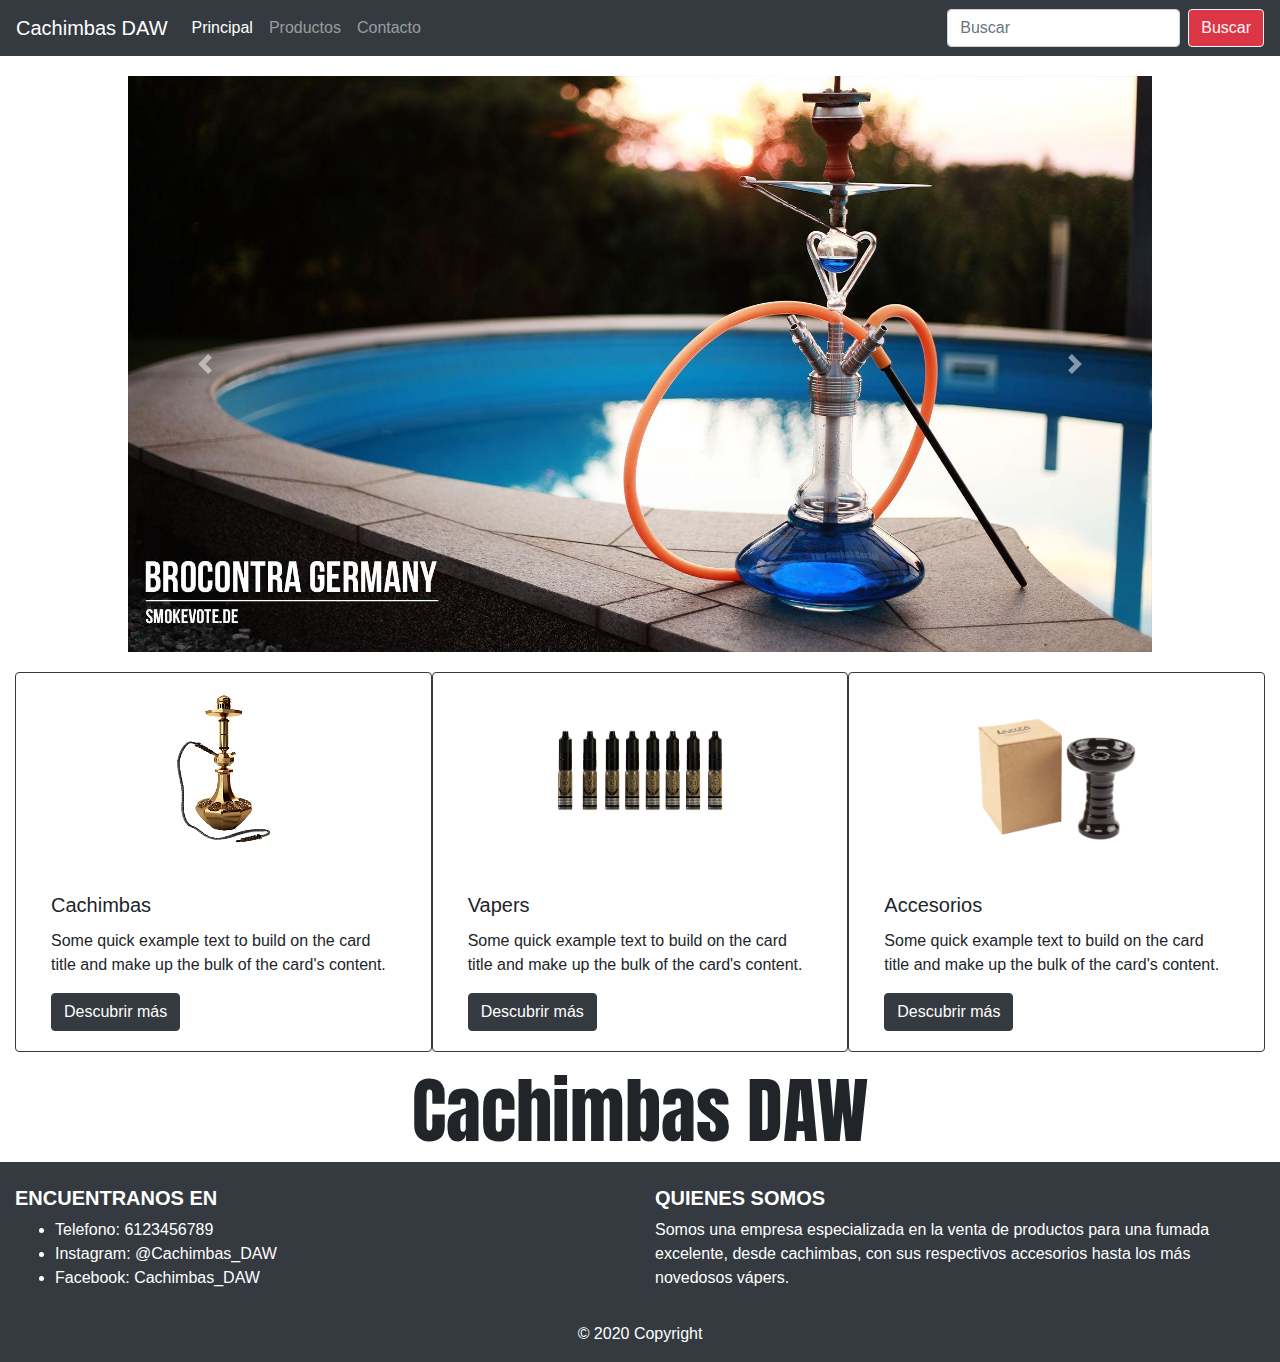
<file: index.html>
<!DOCTYPE html>
<html lang="es">

<head>
  <meta charset="UTF-8">
  <meta name="viewport" content="width=device-width, initial-scale=1.0">
  <title>Cachimbas DAW</title>
  <link rel="stylesheet" href="https://maxcdn.bootstrapcdn.com/bootstrap/4.0.0/css/bootstrap.min.css"
    integrity="sha384-Gn5384xqQ1aoWXA+058RXPxPg6fy4IWvTNh0E263XmFcJlSAwiGgFAW/dAiS6JXm" crossorigin="anonymous">
  <style>
    @import url('https://fonts.googleapis.com/css2?family=Anton&display=swap');

    .contenedor {
      width: 80%;
      margin: 20px auto;
    }

    .estiloLetras {
      font-family: 'Anton', sans-serif;
      font-size: 4.5em;
    }

    .oscuro {
      background-color: #343a40;
    }

    .img-card-personalizada{

      width: 200px;
      height: 200px;
      min-width: 50px;
      min-height: 50px;
      max-width: 200px;
      max-height: 200px;
      align-items: center;
      align-self: center;
      align-content: center;
      

    }


  </style>
</head>

<body>
  <header class="header">
    <nav class="navbar navbar-expand-lg  navbar-default bg-dark navbar-dark">
      <a class="navbar-brand" href="index.html">Cachimbas DAW</a>
      <button class="navbar-toggler" type="button" data-toggle="collapse" data-target="#navbarNav"
        aria-controls="#navbarNav" aria-expanded="false" aria-label="Toggle navigation">
        <span class="navbar-toggler-icon"></span>
      </button>
      <div class="collapse navbar-collapse" id="navbarNav">
        <ul class="navbar-nav">
          <li class="nav-item active">
            <a class="nav-link" href="index.html">Principal <span class="sr-only">(current)</span></a>
          </li>
          <li class="nav-item ">
            <a class="nav-link" href="productos.html">Productos</a>
          </li>
          <li class="nav-item">
            <a class="nav-link" href="formulario.html">Contacto</a>
          </li>
        </ul>
        <form class="form-inline ml-auto">
          <input class="form-control mr-sm-2" type="search" placeholder="Buscar" aria-label="Search">
          <button class="btn btn-outline-light my-2 my-sm-0 bg-danger" type="submit">Buscar</button>
        </form>
      </div>
    </nav>
  </header>

  <div class="contenedor">
    <div id="carouselExampleControls" class="carousel slide" data-ride="carousel">
      <div class="carousel-inner">
        <div class="carousel-item active">
          <img class="d-block w-100" src="imágenes/c1.jpg" alt="First slide">
        </div>
        <div class="carousel-item">
          <img class="d-block w-100" src="imágenes/c2.jpg" alt="Second slide">
        </div>
        <div class="carousel-item">
          <img class="d-block w-100" src="imágenes/c3.jpg" alt="Third slide">
        </div>
      </div>
      <a class="carousel-control-prev" href="#carouselExampleControls" role="button" data-slide="prev">
        <span class="carousel-control-prev-icon" aria-hidden="true"></span>
        <span class="sr-only">Previous</span>
      </a>
      <a class="carousel-control-next" href="#carouselExampleControls" role="button" data-slide="next">
        <span class="carousel-control-next-icon" aria-hidden="true"></span>
        <span class="sr-only">Next</span>
      </a>
    </div>
  </div>


  <div class="row col-12 mx-0">
    <div class="card border-dark mb-3 col-12 col-md-4" style="width: 18rem;">
      <img class="card-img-top img-card-personalizada" src="imágenes/c-shisha.png" alt="Card image cap">
      <div class="card-body">
        <h5 class="card-title">Cachimbas</h5>
        <p class="card-text">Some quick example text to build on the card title and make up the bulk of the card's
          content.</p>
        <a href="#" class="btn btn-dark">Descubrir más</a>
      </div>
    </div>
    <div class="card border-dark mb-3 col-12 col-md-4" style="width: 18rem;">
      <img class="card-img-top img-card-personalizada" src="imágenes/c-vapers.png" alt="Card image cap">
      <div class="card-body">
        <h5 class="card-title">Vapers</h5>
        <p class="card-text">Some quick example text to build on the card title and make up the bulk of the card's
          content.</p>
        <a href="#" class="btn btn-dark">Descubrir más</a>
      </div>
    </div>
    <div class="card border-dark mb-3 col-12 col-md-4" style="width: 18rem;">
      <img class="card-img-top img-card-personalizada" src="imágenes/c-accesorios.png" alt="Card image cap">
      <div class="card-body">
        <h5 class="card-title">Accesorios</h5>
        <p class="card-text">Some quick example text to build on the card title and make up the bulk of the card's
          content.</p>
        <a href="#" class="btn btn-dark">Descubrir más</a>
      </div>
    </div>
  </div>


  <h1 class="text-center estiloLetras">Cachimbas DAW</h1>


  <footer class="page-footer font-small teal pt-4 oscuro">
    <div class="container-fluid text-left">
      <div class="row">
        <div class="col-md-6 mt-md-0 mt-3">
          <h5 class="text-uppercase font-weight-bold" style="color:white">Encuentranos en</h5>
          <ul style="color:white">
            <li>
              <a href="#" style="color:white">
              Telefono: 6123456789
              </a>
            </li>
            <li>
              <a href="#" style="color:white">
              Instagram: @Cachimbas_DAW
            </a>
            </li>
            <li>
              <a href="#" style="color:white">
              Facebook: Cachimbas_DAW
            </a>
            </li>
          </ul>
         
        </div>
        <hr class="clearfix w-100 d-md-none pb-3">
        <div class="col-md-6 mb-md-0 mb-3">
          <h5 class="text-uppercase font-weight-bold" style="color:white">Quienes somos</h5>
          <p style="color:white">Somos una empresa especializada en la venta de productos para una fumada excelente, desde cachimbas, con sus respectivos accesorios hasta los más novedosos vápers.</p>
        </div>
      </div>
    </div>
    <div style="color:white" class="footer-copyright text-center py-3">© 2020 Copyright
    </div>
  </footer>


  <script src="https://code.jquery.com/jquery-3.2.1.slim.min.js"
    integrity="sha384-KJ3o2DKtIkvYIK3UENzmM7KCkRr/rE9/Qpg6aAZGJwFDMVNA/GpGFF93hXpG5KkN" crossorigin="anonymous">
  </script>
  <script src="https://cdnjs.cloudflare.com/ajax/libs/popper.js/1.12.9/umd/popper.min.js"
    integrity="sha384-ApNbgh9B+Y1QKtv3Rn7W3mgPxhU9K/ScQsAP7hUibX39j7fakFPskvXusvfa0b4Q" crossorigin="anonymous">
  </script>
  <script src="https://maxcdn.bootstrapcdn.com/bootstrap/4.0.0/js/bootstrap.min.js"
    integrity="sha384-JZR6Spejh4U02d8jOt6vLEHfe/JQGiRRSQQxSfFWpi1MquVdAyjUar5+76PVCmYl" crossorigin="anonymous">
  </script>
</body>

</html>
</file>
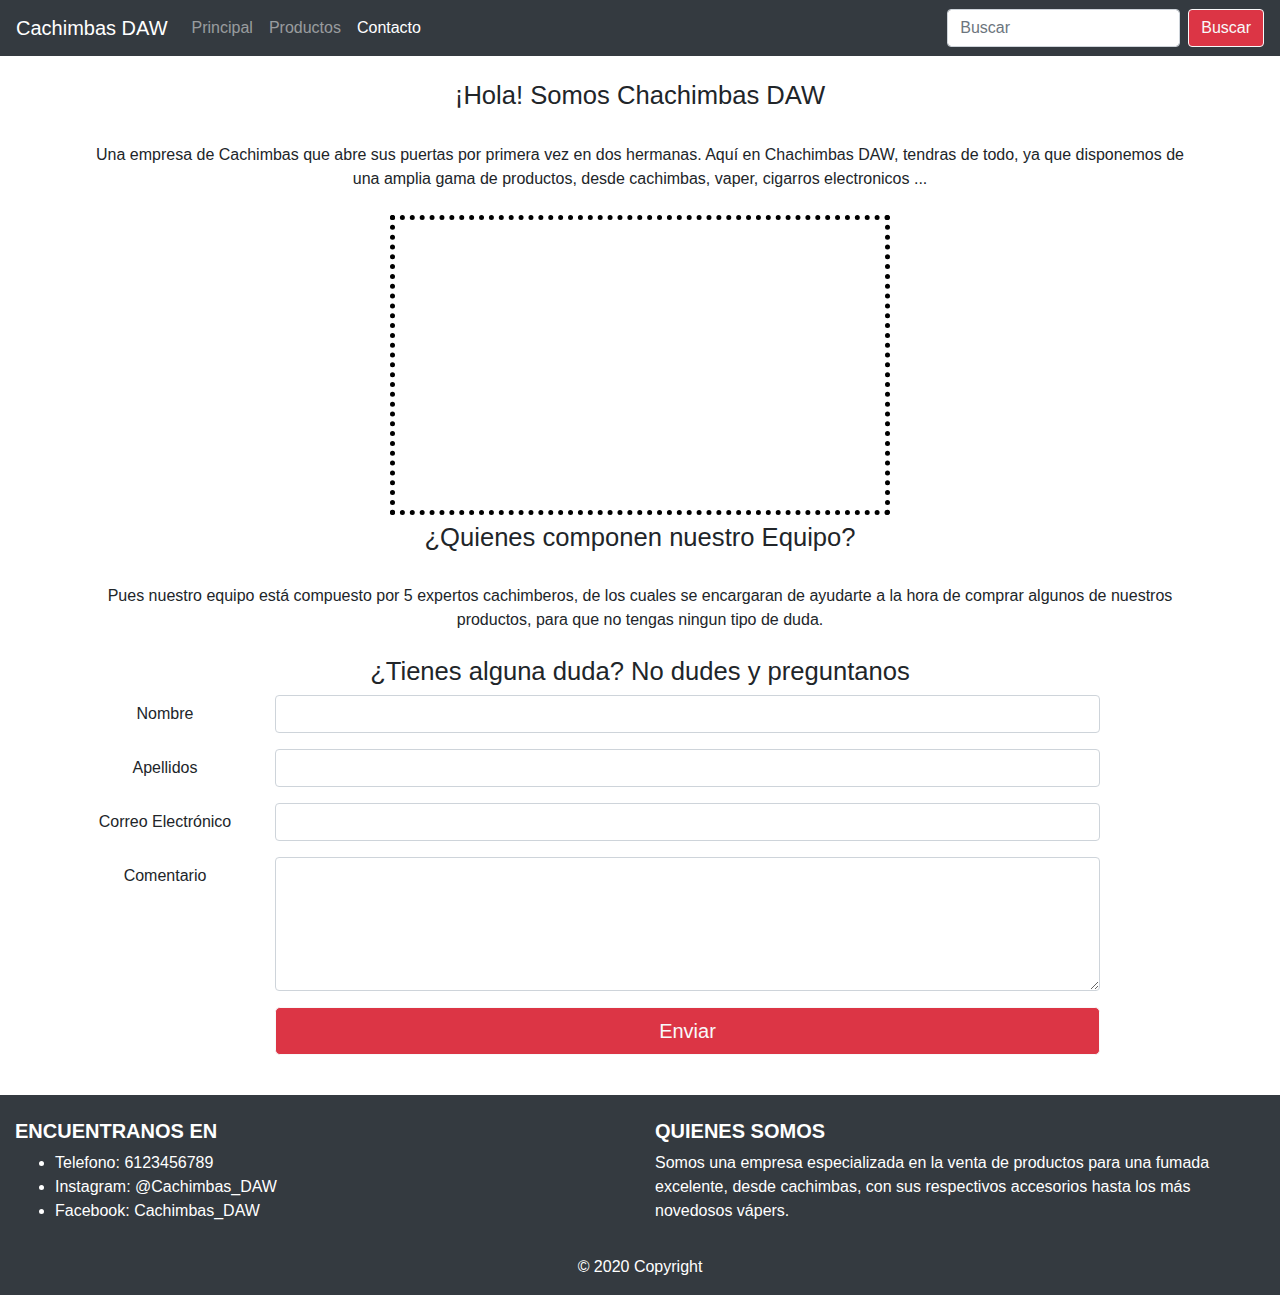
<file: formulario.html>
<!DOCTYPE html>
<html lang="en">
<head>
    <meta charset="UTF-8">
    <meta name="viewport" content="width=device-width, initial-scale=1.0">
    <title>Cachimbas y accesorios</title>
    <link rel="stylesheet" href="https://maxcdn.bootstrapcdn.com/bootstrap/4.0.0/css/bootstrap.min.css" integrity="sha384-Gn5384xqQ1aoWXA+058RXPxPg6fy4IWvTNh0E263XmFcJlSAwiGgFAW/dAiS6JXm" crossorigin="anonymous">
    <style>
      @import url('https://fonts.googleapis.com/css2?family=Anton&display=swap');
  
      .contenedor {
        width: 80%;
        margin: 20px auto;
      }
  
      .estiloLetras {
        font-family: 'Anton', sans-serif;
        font-size: 4.5em;
      }
  
      .oscuro {
        background-color: #343a40;
      }
  
      .img-card-personalizada{
  
        width: 200px;
        height: 200px;
        min-width: 50px;
        min-height: 50px;
        max-width: 200px;
        max-height: 200px;
        align-items: center;
        align-self: center;
        align-content: center;
        
  
      }
  
  
    </style>
</head>
<body>
    <div>   
        <div>
            <nav class="navbar navbar-expand-lg  navbar-default bg-dark navbar-dark">
              <a class="navbar-brand" href="index.html">Cachimbas DAW</a>
              <button class="navbar-toggler" type="button" data-toggle="collapse" data-target="#navbarNav" aria-controls="#navbarNav" aria-expanded="false" aria-label="Toggle navigation">
                <span class="navbar-toggler-icon"></span>
              </button>
              <div class="collapse navbar-collapse" id="navbarNav">
                <ul class="navbar-nav">
                  <li class="nav-item">
                    <a class="nav-link" href="index.html">Principal <span class="sr-only">(current)</span></a>
                  </li>
                  <li class="nav-item ">
                    <a class="nav-link" href="productos.html">Productos</a>
                  </li>
                  <li class="nav-item active">
                    <a class="nav-link" href="formulario.html">Contacto</a>
                  </li>
                </ul>
                <form class="form-inline ml-auto">
                  <input  class="form-control mr-sm-2" type="search" placeholder="Buscar" aria-label="Search">
                  <button class="btn btn-outline-light my-2 my-sm-0 bg-danger" type="submit">Buscar</button>
                </form>
              </div>
            </nav>
            
            <!--Informacion--> 
        <div class="container">
            <center>
              <div class="texto">
                <br>
                <h1 style="font-size:2vw;">¡Hola! Somos Chachimbas DAW </h1>
                <br style="font-size:2vw;">Una empresa de Cachimbas que abre sus puertas por primera vez en dos hermanas.
                                          Aquí en Chachimbas DAW, tendras de todo, ya que disponemos de una amplia gama de productos,
                                          desde cachimbas, vaper, cigarros electronicos ...</br>
                <br>
                <iframe style="border:5px dotted black" src="https://www.google.com/maps/embed?pb=!1m18!1m12!1m3!1d50792.85050129966!2d-5.9632365186289915!3d37.28202189199964!2m3!1f0!2f0!3f0!3m2!1i1024!2i768!4f13.1!3m3!1m2!1s0xd12705c945f7355%3A0x1f6735c306757c59!2sDos%20Hermanas%2C%20Sevilla!5e0!3m2!1ses!2ses!4v1606052182382!5m2!1ses!2ses" 
                width="500" height="300" frameborder="0" style="border:0;" allowfullscreen="" aria-hidden="false" tabindex="0">
                </iframe>
                <br>
  
                <h1 style="font-size:2vw;">¿Quienes componen nuestro Equipo?</h1>
                <br style="font-size:2vw;">Pues nuestro equipo está compuesto por 5 expertos cachimberos, de los cuales se encargaran de ayudarte a la hora 
                                          de comprar algunos de nuestros productos, para que no tengas ningun tipo de duda.</br>
             
                <br>
                
                <h1 style="font-size:2vw;">¿Tienes alguna duda? No dudes y preguntanos </h1>
              </div>
            </center>
          </div>
  
          <!--Formulario--> 
          <div class="container">
              <form>
              <center>
                  <div class="form-group row">
                    <label for="nombre" class="col-2 col-form-label">Nombre</label> 
                    <div class="col-9">
                      <input id="nombre" name="nombre" type="text" class="form-control">
                    </div>
                  </div>
                  <div class="form-group row">
                    <label for="text" class="col-2 col-form-label">Apellidos</label> 
                    <div class="col-9">
                      <input id="text" name="text" type="text" class="form-control">
                    </div>
                  </div>
                  <div class="form-group row">
                    <label for="text1" class="col-2 col-form-label">Correo Electrónico</label> 
                    <div class="col-9">
                      <input id="text1" name="text1" type="text" class="form-control">
                    </div>
                  </div>
                  <div class="form-group row">
                    <label for="textarea" class="col-2 col-form-label">Comentario</label> 
                 
                    <div class="col-9">
                      <textarea id="textarea" name="textarea" cols="40" rows="5" class="form-control"></textarea>
                    </div>
                  </div> 
              </center>
                  <div class="form-group row">
                    <div class="offset-2 col-9">
                      <button name="submit" type="button" class="btn btn-outline-light btn-lg btn-block bg-danger">Enviar</button>
                      
                      
                    </div>
                  </div>
                  <br>
                </form>
    
               
          </div>
        
          
         
    </div>
    <footer class="page-footer font-small teal pt-4 oscuro">
      <div class="container-fluid text-left">
        <div class="row">
          <div class="col-md-6 mt-md-0 mt-3">
            <h5 class="text-uppercase font-weight-bold" style="color:white">Encuentranos en</h5>
            <ul style="color:white">
              <li>
                <a href="#" style="color:white">
                Telefono: 6123456789
                </a>
              </li>
              <li>
                <a href="#" style="color:white">
                Instagram: @Cachimbas_DAW
              </a>
              </li>
              <li>
                <a href="#" style="color:white">
                Facebook: Cachimbas_DAW
              </a>
              </li>
            </ul>
           
          </div>
          <hr class="clearfix w-100 d-md-none pb-3">
          <div class="col-md-6 mb-md-0 mb-3">
            <h5 class="text-uppercase font-weight-bold" style="color:white">Quienes somos</h5>
            <p style="color:white">Somos una empresa especializada en la venta de productos para una fumada excelente, desde cachimbas, con sus respectivos accesorios hasta los más novedosos vápers.</p>
          </div>
        </div>
      </div>
      <div style="color:white" class="footer-copyright text-center py-3">© 2020 Copyright
      </div>
    </footer>
    
        <script src="https://code.jquery.com/jquery-3.2.1.slim.min.js" integrity="sha384-KJ3o2DKtIkvYIK3UENzmM7KCkRr/rE9/Qpg6aAZGJwFDMVNA/GpGFF93hXpG5KkN" crossorigin="anonymous"></script>
    <script src="https://cdnjs.cloudflare.com/ajax/libs/popper.js/1.12.9/umd/popper.min.js" integrity="sha384-ApNbgh9B+Y1QKtv3Rn7W3mgPxhU9K/ScQsAP7hUibX39j7fakFPskvXusvfa0b4Q" crossorigin="anonymous"></script>
    <script src="https://maxcdn.bootstrapcdn.com/bootstrap/4.0.0/js/bootstrap.min.js" integrity="sha384-JZR6Spejh4U02d8jOt6vLEHfe/JQGiRRSQQxSfFWpi1MquVdAyjUar5+76PVCmYl" crossorigin="anonymous"></script>
</body>
</html>
</file>
